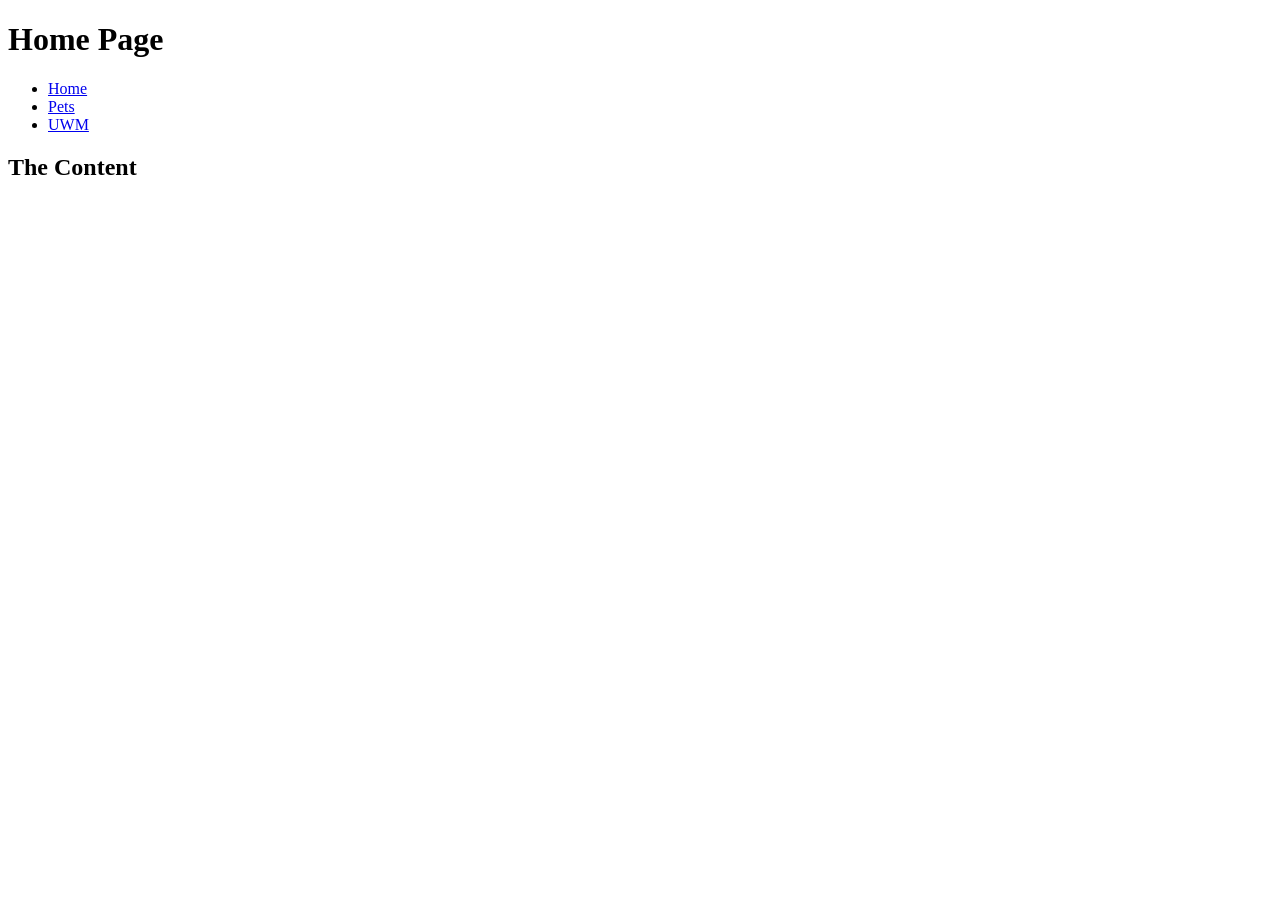
<file: index.html>
<!DOCTYPE html>
<html lang="en">
    <head>
        <meta charset="UTF-8">
        <title>Home</title>
    </head>

    <body>
        <header>
            <h1>Home Page</h1>
            <nav>
                <ul>
                    <li><a href="index.html">Home</a></li>
                    <li><a href="pets.html">Pets</a></li>
                    <li><a href="uwm.html">UWM</a></li>
                </ul>
            </nav>
        </header>
        <main>
            <h2>The Content</h2>
        </main>
    </body>
</html>
</file>
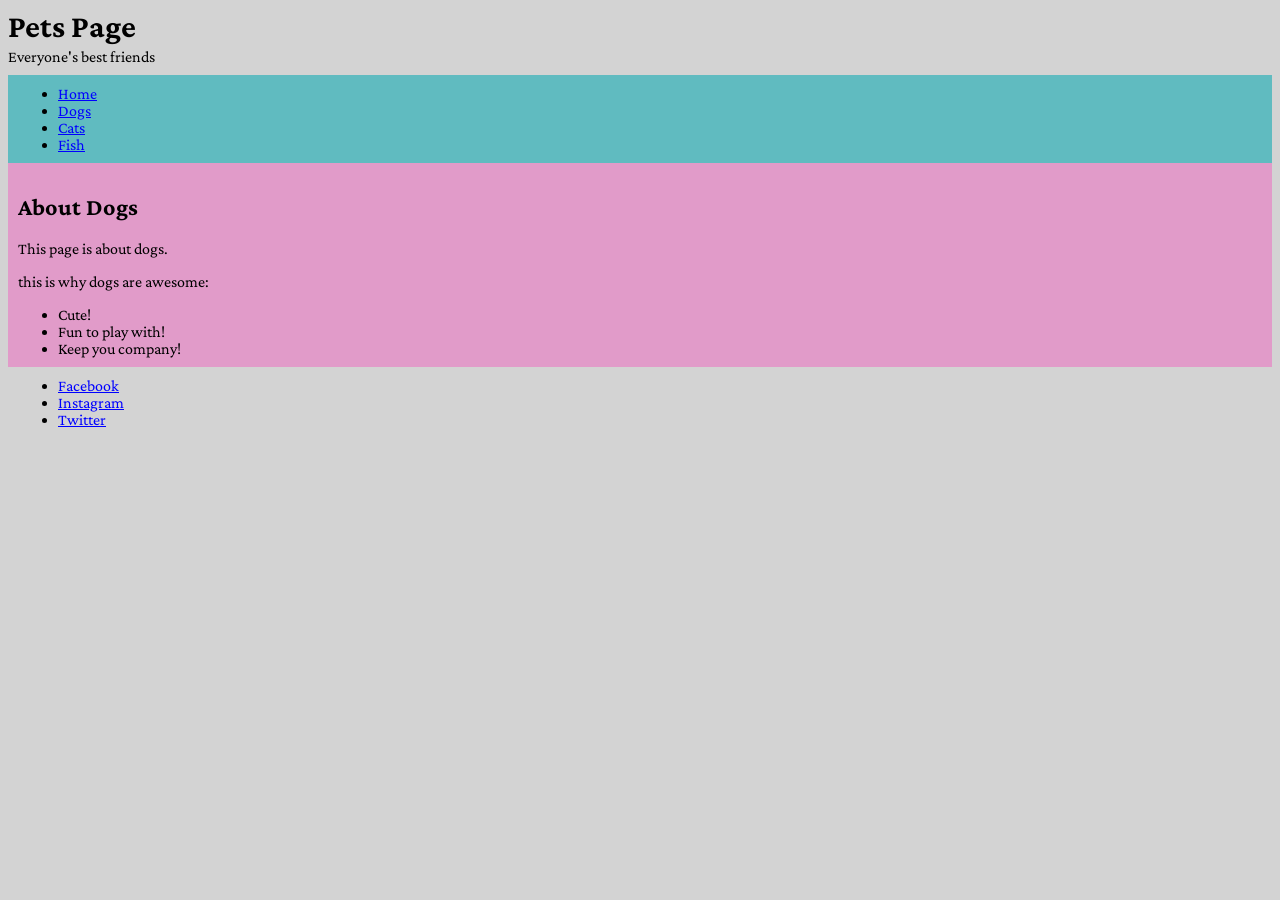
<file: pets.html>
<!DOCTYPE html>
<html lang="en">
    <head>
        <meta charset="UTF-8">
        <title>Pets</title>
        
        <link rel="preconnect" href="https://fonts.googleapis.com">
        <link rel="preconnect" href="https://fonts.gstatic.com" crossorigin>
        <link href="https://fonts.googleapis.com/css2?family=Crimson+Pro:ital,wght@0,200..900;1,200..900&family=JetBrains+Mono:ital,wght@0,100..800;1,100..800&family=Quantico:ital,wght@0,400;0,700;1,400;1,700&display=swap" rel="stylesheet">
        
        <link rel="stylesheet" href="pets.css">


    </head>

    <body>
        <header>
            <h1 class="site-heading">Pets Page</h1>
            <p class="slogan">Everyone's best friends</p>
            <nav class="header-nav">
                <ul>
                    <li><a href="index.html">Home</a></li>
                    <li><a href="">Dogs</a></li>
                    <li><a href="">Cats</a></li>
                    <li><a href="">Fish</a></li>
                </ul>
            </nav>
        </header>
        <main class="main">
            <h2>About Dogs</h2>
            <p>This page is about dogs.</p>
            <p>this is why dogs are awesome:</p>
            <ul>
                <li>Cute!</li>
                <li>Fun to play with!</li>
                <li>Keep you company!</li>
            </ul>
        </main>
        <footer class="site-footer">
            <ul>
                <li><a href="">Facebook</a></li>
                <li><a href="">Instagram</a></li>
                <li><a href="">Twitter</a></li>
            </ul>
        </footer>
    </body>
</html>
</file>
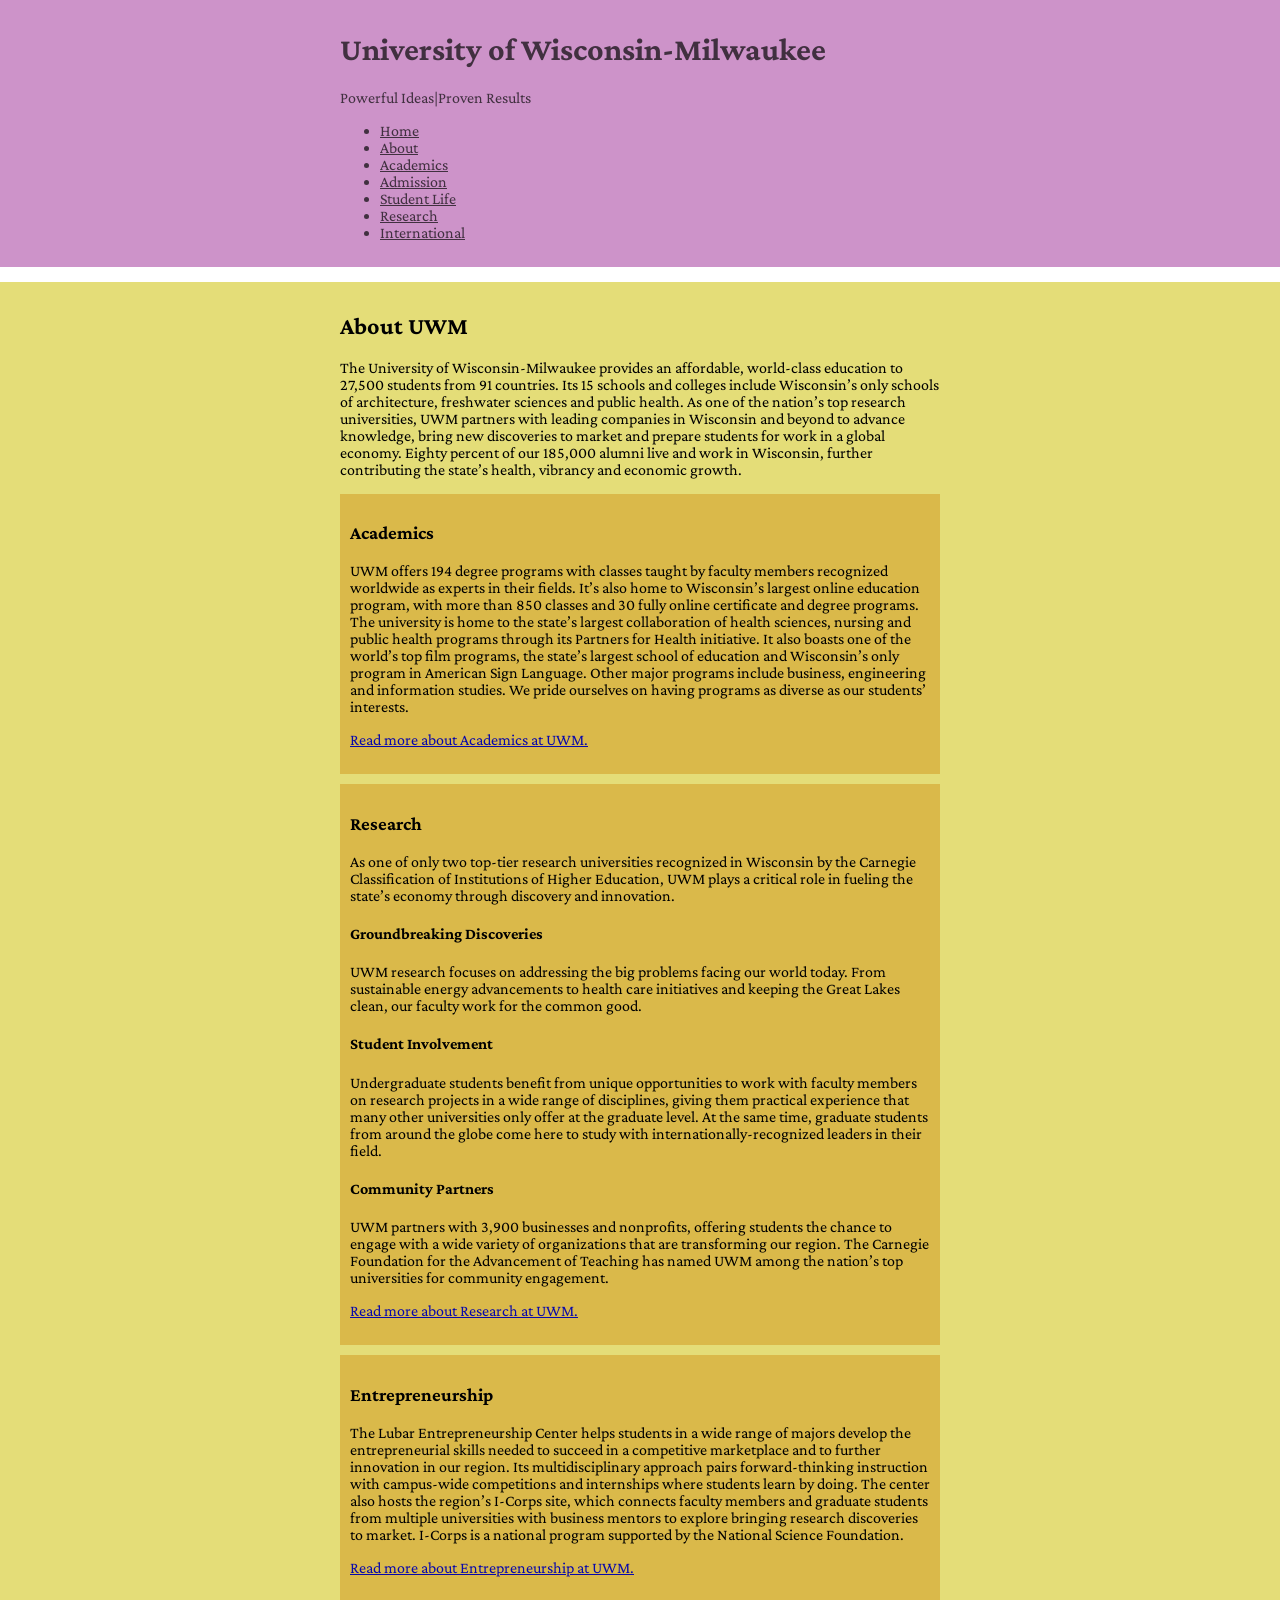
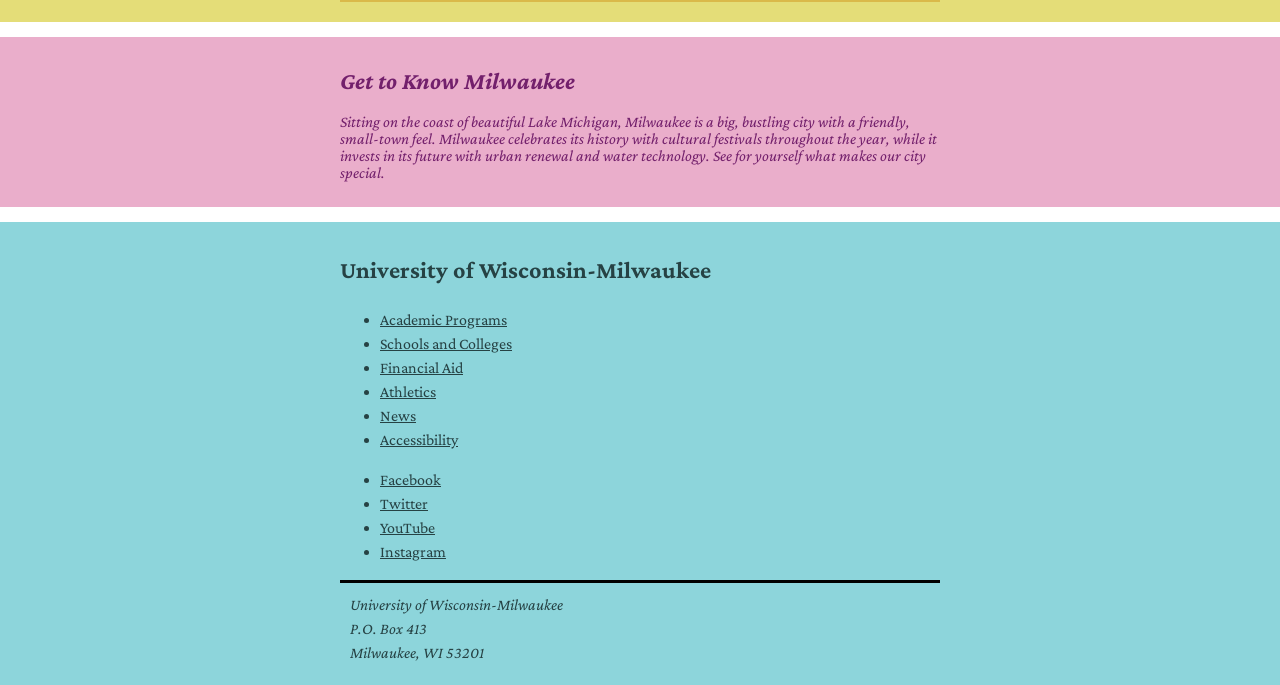
<file: uwm.html>
<!DOCTYPE html>
<html lang="en">
    <head>
        <meta charset="UTF-8">
        <title>UWM</title>

        <link rel="preconnect" href="https://fonts.googleapis.com">
        <link rel="preconnect" href="https://fonts.gstatic.com" crossorigin>
        <link href="https://fonts.googleapis.com/css2?family=Crimson+Pro:ital,wght@0,200..900;1,200..900&family=JetBrains+Mono:ital,wght@0,100..800;1,100..800&family=Quantico:ital,wght@0,400;0,700;1,400;1,700&display=swap" rel="stylesheet">
       
        <link rel="stylesheet" href="uwm.css">
    </head>

    <body>
        
        <header class="site-header">
            <div class="wrapper">
                <h1>University of Wisconsin-Milwaukee</h1>
                <p>Powerful Ideas|Proven Results</p>
                <nav>
                    <ul>
                        <li><a class="header-link" href="index.html">Home</a></li>
                        <li><a class="header-link" href="">About</a></li>
                        <li><a class="header-link" href="">Academics</a></li>
                        <li><a class="header-link" href="">Admission</a></li>
                        <li><a class="header-link" href="">Student Life</a></li>
                        <li><a class="header-link" href="">Research</a></li>
                        <li><a class="header-link" href="">International</a></li>
                    </ul>
                </nav>
            </div>
        </header>
        
        <main class="site-main">
            <article class="wrapper">
                <h2>About UWM</h2>
                <p>The University of Wisconsin-Milwaukee provides an affordable, world-class education to 27,500 students from 91 countries. Its 15 schools and colleges include Wisconsin’s only schools of architecture, freshwater sciences and public health. As one of the nation’s top research universities, UWM partners with leading companies in Wisconsin and beyond to advance knowledge, bring new discoveries to market and prepare students for work in a global economy. Eighty percent of our 185,000 alumni live and work in Wisconsin, further contributing the state’s health, vibrancy and economic growth.</p>
            
                <section class="article-section">
                    <h3>Academics</h3>
                        <p>
                            UWM offers 194 degree programs with classes taught 
                            by faculty members recognized worldwide as experts 
                            in their fields. It’s also home to Wisconsin’s 
                            largest online education program, with more than 
                            850 classes and 30 fully online certificate and 
                            degree programs. The university is home to the 
                            state’s largest collaboration of health sciences, 
                            nursing and public health programs through its Partners 
                            for Health initiative. It also boasts one of the world’s 
                            top film programs, the state’s largest school of 
                            education and Wisconsin’s only program in American 
                            Sign Language. Other major programs include business, 
                            engineering and information studies. We pride ourselves 
                            on having programs as diverse as our students’ interests.
                        </p>
                        <p>
                            <a class="article-link"href="">Read more about Academics at UWM.</a>
                        </p>
                </section>

                <section class="article-section">
                    <h3>Research</h3>
                        <p>As one of only two top-tier research universities recognized in Wisconsin by the Carnegie Classification of Institutions of Higher Education, UWM plays a critical role in fueling the state’s economy through discovery and innovation.</p>

                        <h4>Groundbreaking Discoveries</h4>
                            <p>UWM research focuses on addressing the big problems facing our world today. From sustainable energy advancements to health care initiatives and keeping the Great Lakes clean, our faculty work for the common good.</p>

                        <h4>Student Involvement</h4>
                            <p>Undergraduate students benefit from unique opportunities to work with faculty members on research projects in a wide range of disciplines, giving them practical experience that many other universities only offer at the graduate level. At the same time, graduate students from around the globe come here to study with internationally-recognized leaders in their field.</p>

                        <h4>Community Partners</h4>
                            <p>UWM partners with 3,900 businesses and nonprofits, offering students the chance to engage with a wide variety of organizations that are transforming our region. The Carnegie Foundation for the Advancement of Teaching has named UWM among the nation’s top universities for community engagement.</p>

                            <p><a class="article-link" href="">Read more about Research at UWM.</a></p>
                    </section>

                    <section class="article-section">
                        <h3>Entrepreneurship</h3>
                        <p>The Lubar Entrepreneurship Center helps students in a wide range of majors develop the entrepreneurial skills needed to succeed in a competitive marketplace and to further innovation in our region. Its multidisciplinary approach pairs forward-thinking instruction with campus-wide competitions and internships where students learn by doing. The center also hosts the region’s I-Corps site, which connects faculty members and graduate students from multiple universities with business mentors to explore bringing research discoveries to market. I-Corps is a national program supported by the National Science Foundation.</p>
                        <p><a class="article-link" href="">Read more about Entrepreneurship at UWM.</a></p>
                    </section>

                </article>

            </main>

            <aside class="site-aside">
                <div class="wrapper"> 
                   <em>
                        <h2>Get to Know Milwaukee</h2>

                        <p>Sitting on the coast of beautiful Lake Michigan, Milwaukee is a big, bustling city with a friendly, small-town feel. Milwaukee celebrates its history with cultural festivals throughout the year, while it invests in its future with urban renewal and water technology. See for yourself what makes our city special. </p>
                    </em> 
                </div>
            </aside>

        </body>
        <footer class="site-footer">
            <div class="wrapper">
                <h2>University of Wisconsin-Milwaukee</h2>
                    <nav>
                        <ul>
                            <li><a class="footer-link" href="">Academic Programs</a></li>
                            <li><a class="footer-link" href="">Schools and Colleges</a></li>
                            <li><a class="footer-link" href="">Financial Aid</a></li>
                            <li><a class="footer-link" href="">Athletics</a></li>
                            <li><a class="footer-link" href="">News</a></li>
                            <li><a class="footer-link" href="">Accessibility</a></li>
                        </ul>
                    </nav>
 
                    <ul>
                        <li><a class="footer-link" href="">Facebook</a></li>
                        <li><a class="footer-link" href="">Twitter</a></li>
                        <li><a class="footer-link" href="">YouTube</a></li>
                        <li><a class="footer-link" href="">Instagram</a></li>
                    </ul>

                    <address class="site-address">
                        University of Wisconsin-Milwaukee<br>
                        P.O. Box 413 <br>
                        Milwaukee, WI 53201<br>
                    </address>
                </div>
            </footer>
</html>
</file>
<file: pets.css>
html {
    background-color: lightgrey;
    font-family: "Crimson Pro", serif;
}

ul {
    margin: 0;
}

a {
    color: blue;
}

.site-heading {
    margin: 0;
    margin-bottom: 4px;
}

.slogan {
    margin: 0;
    margin-bottom: 10px;
}

.header-nav {
    background-color: rgb(96, 187, 192);
    padding: 10px;
}

.main {
    background-color: rgb(225, 155, 201);
    padding: 10px;
}

.site-footer {
    padding: 10px;
}
</file>
<file: uwm.css>
html{
    background-color: white;
        font-family: "Crimson Pro", serif;
    body {
        margin: 0;
    }
}

.wrapper {
    max-width: 600px;
    margin: 0 auto;
}

.site-header {
    background-color: #cd93c9;
    color:#413040;
    border-bottom: 15px solid white;
    padding: 10px;
}

.header-link {
    color: #413040;
}

.site-main {
    background-color: #e4dd78;
    padding: 10px;
    border-bottom: 15px solid white;
}

.article-link {
    color: rgb(8, 8, 171);
}

.article-section {
    background-color: #dab94a;
    padding: 10px;
    border-bottom: 10px solid #e4dd78;
}

.site-aside {
    background-color: #eaaecb;
    color: #73206c;
    padding: 10px;
    border-bottom: 15px solid white;
}

.site-footer {
    background-color: #8dd5db;
    color:#264244;
    padding: 10px;
    line-height: 1.5;
}
.footer-link {
    color: #264244;
}

.site-address {
    border-top: 3px solid black;
    padding: 10px;
}
</file>
